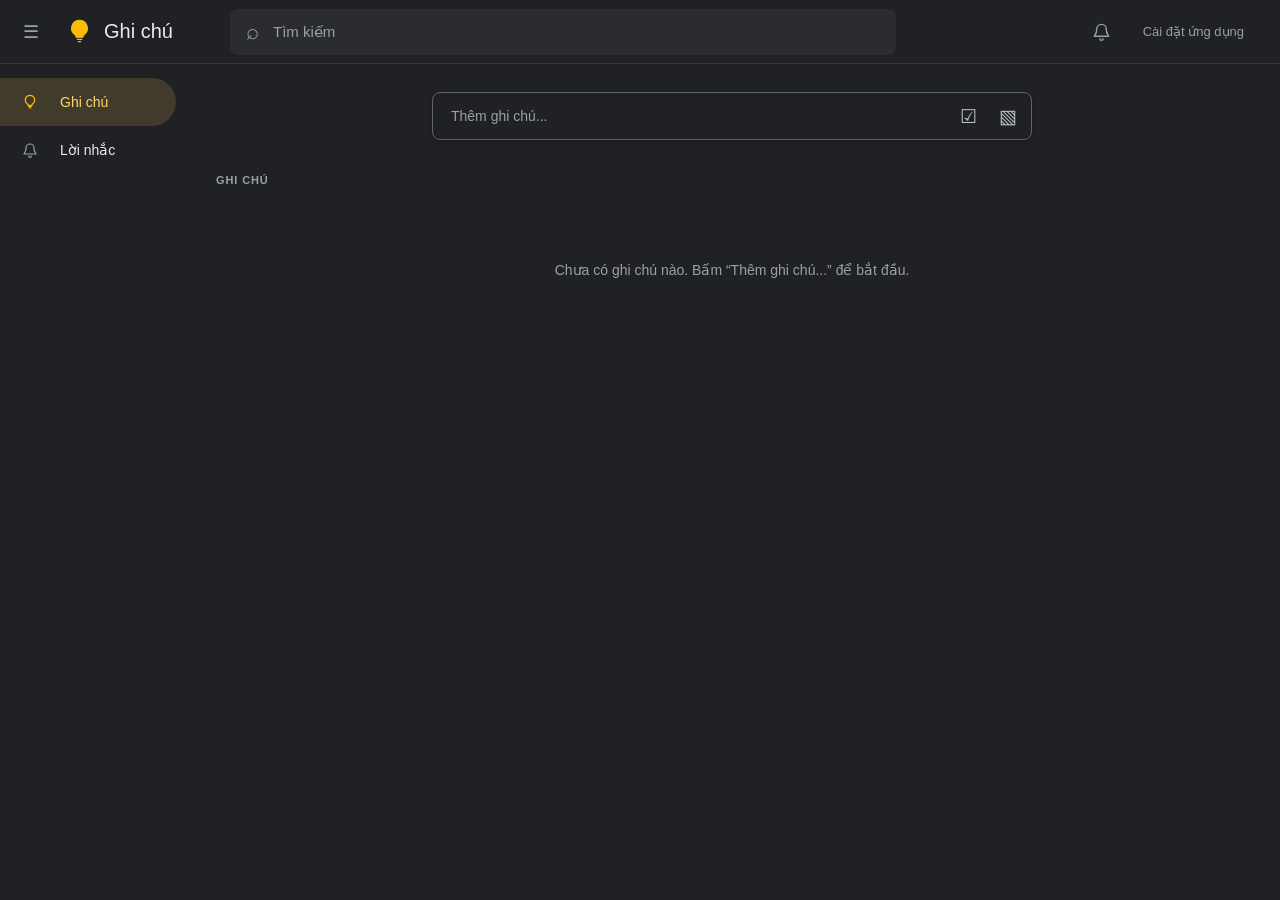
<file: Code/index.html>
<!doctype html>
<html lang="vi">
  <head>
    <meta charset="utf-8">
    <meta name="viewport" content="width=device-width, initial-scale=1">
    <meta name="theme-color" content="#202124">
    <meta name="description" content="Ứng dụng ghi chú hoạt động ngoại tuyến.">
    <meta name="apple-mobile-web-app-capable" content="yes">
    <meta name="apple-mobile-web-app-status-bar-style" content="black-translucent">
    <meta name="apple-mobile-web-app-title" content="Ghi chú">
    <title>Ghi chú</title>
    <link rel="icon" type="image/png" sizes="32x32" href="./assets/icons/favicon-32x32.png">
    <link rel="apple-touch-icon" href="./assets/icons/apple-touch-icon.png">
    <link rel="manifest" href="./manifest.json">
    <link rel="stylesheet" href="./css/style.css">
  </head>
  <body>
    <header class="topbar">
      <button class="icon-button menu-toggle" id="menu-toggle" type="button" aria-label="Mở hoặc đóng thanh điều hướng">
        <span aria-hidden="true">☰</span>
      </button>
      <a class="brand" href="./" aria-label="Ghi chú - trang chủ">
        <svg class="brand-mark" viewBox="0 0 24 24" aria-hidden="true">
          <path d="M12 2a7 7 0 0 0-4.2 12.6c.8.6 1.2 1.4 1.2 2.4h6c0-1 .4-1.8 1.2-2.4A7 7 0 0 0 12 2Zm-2 17h4m-3 2h2"></path>
        </svg>
        <span>Ghi chú</span>
      </a>
      <label class="search-box" for="note-search">
        <span aria-hidden="true">⌕</span>
        <input id="note-search" type="search" placeholder="Tìm kiếm" autocomplete="off">
      </label>
      <div class="topbar-actions">
        <button class="icon-button" id="enable-notifications" type="button" aria-label="Bật thông báo" title="Bật thông báo">
          <svg class="ui-icon" viewBox="0 0 24 24" aria-hidden="true">
            <path d="M18 9a6 6 0 0 0-12 0c0 7-3 7-3 9h18c0-2-3-2-3-9Zm-8 12a2 2 0 0 0 4 0"></path>
          </svg>
        </button>
        <button class="icon-button install-button" id="install-app" type="button" hidden>Cài đặt ứng dụng</button>
      </div>
    </header>

    <div class="app-layout">
      <aside class="sidebar" id="sidebar" aria-label="Điều hướng chính">
        <nav>
          <button class="nav-item active" type="button" data-view="notes">
            <svg class="nav-icon" viewBox="0 0 24 24" aria-hidden="true">
              <path d="M12 2a7 7 0 0 0-4.2 12.6c.8.6 1.2 1.4 1.2 2.4h6c0-1 .4-1.8 1.2-2.4A7 7 0 0 0 12 2Zm-2 17h4m-3 2h2"></path>
            </svg>
            <span>Ghi chú</span>
          </button>
          <button class="nav-item" type="button" data-view="reminders">
            <svg class="nav-icon" viewBox="0 0 24 24" aria-hidden="true">
              <path d="M18 9a6 6 0 0 0-12 0c0 7-3 7-3 9h18c0-2-3-2-3-9Zm-8 12a2 2 0 0 0 4 0"></path>
            </svg>
            <span>Lời nhắc</span>
          </button>
        </nav>
      </aside>

      <main class="main-content">
        <p id="app-status" class="sr-only" role="status" aria-live="polite"></p>

        <button class="quick-add" id="quick-add" type="button">
          <span>Thêm ghi chú...</span>
          <span class="quick-add-actions" aria-hidden="true">
            <span>☑</span>
            <span>▧</span>
          </span>
        </button>

        <section class="notes-section" aria-labelledby="notes-heading">
          <h1 id="notes-heading" class="section-heading">GHI CHÚ</h1>
          <div id="notes-list" class="notes-grid" aria-live="polite"></div>
          <p id="empty-state" class="empty-state" hidden>Chưa có ghi chú nào. Bấm “Thêm ghi chú...” để bắt đầu.</p>
        </section>
      </main>
    </div>

    <div class="editor-backdrop" id="editor-backdrop" hidden>
      <section class="editor-dialog" role="dialog" aria-modal="true" aria-labelledby="editor-title-label">
        <form id="note-form">
          <div class="editor-fields">
            <label class="sr-only" id="editor-title-label" for="note-title">Tiêu đề ghi chú</label>
            <input class="editor-title" id="note-title" name="title" maxlength="200" placeholder="Tiêu đề" autocomplete="off">
            <label class="sr-only" for="note-content">Nội dung ghi chú</label>
            <textarea class="editor-content" id="note-content" name="content" placeholder="Ghi chú..." rows="7"></textarea>
            <div class="attachment-area">
              <video id="camera-preview" autoplay playsinline hidden aria-label="Xem trước camera"></video>
              <img id="photo-preview" alt="Ảnh đính kèm ghi chú" hidden>
            </div>
            <div class="reminder-field">
              <label for="note-reminder">Nhắc nhở</label>
              <input id="note-reminder" name="reminderAt" type="datetime-local">
            </div>
          </div>

          <div class="editor-toolbar">
            <div class="toolbar-actions">
              <button class="icon-button" id="start-camera" type="button" aria-label="Mở camera" title="Mở camera">▧</button>
              <button class="icon-button" id="capture-photo" type="button" aria-label="Chụp ảnh" title="Chụp ảnh" disabled>◉</button>
              <button class="icon-button" id="clear-photo" type="button" aria-label="Bỏ ảnh đính kèm" title="Bỏ ảnh đính kèm" hidden>×</button>
            </div>
            <button class="text-button" id="close-editor" type="button">Đóng</button>
            <button class="text-button save-button" type="submit">Lưu</button>
          </div>
        </form>
      </section>
    </div>

    <script type="module" src="./js/app.js"></script>
  </body>
</html>
</file>
<file: Code/css/style.css>
/* ===== Biến toàn cục & Thiết lập cơ bản ===== */
:root {
  color-scheme: dark;
  --page: #202124;
  --surface: #202124;
  --surface-hover: #2b2c2f;
  --border: #5f6368;
  --text: #e8eaed;
  --muted: #9aa0a6;
  --yellow: #fbbc04;
  --topbar-height: 64px;
  --sidebar-width: 184px;
  --sidebar-collapsed-width: 72px;
}

* { box-sizing: border-box; }

body {
  min-height: 100vh;
  margin: 0;
  background: var(--page);
  color: var(--text);
  font-family: Arial, Helvetica, sans-serif;
  font-size: 14px;
}

button, input, textarea { font: inherit; }
button { color: inherit; }

/* Trợ năng (Screen reader only) thay thế Bootstrap */
.sr-only {
  position: absolute;
  width: 1px;
  height: 1px;
  padding: 0;
  margin: -1px;
  overflow: hidden;
  clip: rect(0, 0, 0, 0);
  white-space: nowrap;
  border: 0;
}

/* ===== Thanh tiêu đề (Topbar) ===== */
.topbar {
  position: sticky;
  top: 0;
  z-index: 5;
  display: flex;
  height: var(--topbar-height);
  align-items: center;
  gap: 16px;
  padding: 0 22px 0 12px;
  border-bottom: 1px solid #35363a;
  background: rgba(32, 33, 36, 0.98);
}

.brand {
  display: flex;
  min-width: 130px;
  align-items: center;
  gap: 11px;
  color: var(--text);
  font-size: 20px;
  text-decoration: none;
}
.brand:hover { color: #fff; text-decoration: none; }

.brand-mark {
  width: 27px;
  height: 27px;
  color: var(--yellow);
  text-shadow: 0 0 12px rgba(251, 188, 4, 0.55);
}
.brand-mark path {
  fill: var(--yellow);
  stroke: var(--yellow);
  stroke-linecap: round;
  stroke-linejoin: round;
  stroke-width: 1;
}

.ui-icon { width: 19px; height: 19px; }
.ui-icon path, .nav-icon path {
  fill: none;
  stroke: currentColor;
  stroke-linecap: round;
  stroke-linejoin: round;
  stroke-width: 1.8;
}

.icon-button {
  display: inline-flex;
  min-width: 38px;
  min-height: 38px;
  align-items: center;
  justify-content: center;
  border: 0;
  border-radius: 50%;
  background: transparent;
  color: var(--muted);
  cursor: pointer;
  font-size: 18px;
}
.icon-button:hover, .icon-button:focus-visible {
  background: var(--surface-hover);
  color: var(--text);
  outline: none;
}

.search-box {
  display: flex;
  width: min(52vw, 720px);
  height: 46px;
  align-items: center;
  gap: 12px;
  margin: 0 auto 0 18px;
  padding: 0 16px;
  border-radius: 8px;
  background: #2b2c2f;
  color: var(--muted);
  font-size: 22px;
}
.search-box:focus-within {
  background: #303134;
  box-shadow: 0 1px 3px rgba(0, 0, 0, 0.4);
}
.search-box input {
  width: 100%;
  border: 0;
  outline: 0;
  background: transparent;
  color: var(--text);
  font-size: 15px;
}
.search-box input::placeholder { color: var(--muted); }

.topbar-actions { display: flex; align-items: center; gap: 8px; }
.install-button {
  width: auto;
  padding: 0 14px;
  border-radius: 6px;
  font-size: 13px;
}

/* ===== Bố cục chính (App Layout & Sidebar) ===== */
.app-layout {
  display: flex;
  min-height: calc(100vh - var(--topbar-height));
}

.sidebar {
  position: sticky;
  top: var(--topbar-height);
  width: var(--sidebar-width);
  height: calc(100vh - var(--topbar-height));
  flex: 0 0 var(--sidebar-width);
  padding: 14px 8px 0 0;
  transition: width 180ms ease, flex-basis 180ms ease;
}

.nav-item {
  display: flex;
  width: 100%;
  height: 48px;
  align-items: center;
  gap: 22px;
  padding: 0 22px;
  border: 0;
  border-radius: 0 24px 24px 0;
  background: transparent;
  color: var(--text);
  cursor: pointer;
  text-align: left;
}
.nav-item:hover { background: var(--surface-hover); }
.nav-item.active { background: #413b2b; color: #fdd663; }

.nav-icon {
  display: block;
  width: 16px;
  height: 18px;
  color: var(--muted);
  flex: 0 0 16px;
}
.nav-item.active .nav-icon { color: var(--yellow); }

.sidebar-collapsed .sidebar {
  width: var(--sidebar-collapsed-width);
  flex-basis: var(--sidebar-collapsed-width);
}
.sidebar-collapsed .nav-item { justify-content: center; gap: 0; padding: 0; }
.sidebar-collapsed .nav-item span:last-child { display: none; }

/* ===== Vùng nội dung chính (Main Content) ===== */
.main-content {
  width: 100%;
  min-width: 0;
  padding: 28px 32px 56px;
}

.quick-add {
  display: flex;
  width: min(100%, 600px);
  min-height: 48px;
  align-items: center;
  justify-content: space-between;
  margin: 0 auto 34px;
  padding: 0 14px 0 18px;
  border: 1px solid var(--border);
  border-radius: 8px;
  background: var(--surface);
  box-shadow: 0 2px 4px rgba(0, 0, 0, 0.24);
  color: var(--muted);
  cursor: text;
  text-align: left;
}
.quick-add:hover, .quick-add:focus-visible {
  background: #28292c;
  box-shadow: 0 3px 7px rgba(0, 0, 0, 0.38);
  outline: none;
}
.quick-add-actions { display: flex; gap: 22px; color: #bdc1c6; font-size: 19px; }

.notes-section { max-width: 1250px; margin: 0 auto; }
.section-heading {
  margin: 0 0 12px;
  color: var(--muted);
  font-size: 11px;
  font-weight: 600;
  letter-spacing: 0.08em;
}

/* ===== Lưới danh sách ghi chú (Notes Grid) ===== */
.notes-grid {
  display: grid;
  grid-template-columns: repeat(auto-fill, minmax(220px, 1fr));
  align-items: start;
  gap: 16px;
}

.note-card {
  position: relative;
  min-height: 120px;
  overflow: hidden;
  border: 1px solid var(--border);
  border-radius: 9px;
  background: var(--surface);
  transition: box-shadow 120ms ease, border-color 120ms ease;
}
.note-card:hover {
  border-color: #777a80;
  box-shadow: 0 2px 8px rgba(0, 0, 0, 0.38);
}

.note-open {
  display: block;
  width: 100%;
  padding: 16px 16px 42px;
  border: 0;
  background: transparent;
  color: var(--text);
  cursor: pointer;
  text-align: left;
}
.note-open:focus-visible {
  outline: 2px solid #8ab4f8;
  outline-offset: -3px;
}

.note-title {
  display: block;
  margin-bottom: 10px;
  font-size: 15px;
  font-weight: 600;
  line-height: 1.4;
  overflow-wrap: anywhere;
}

.note-content {
  display: -webkit-box;
  overflow: hidden;
  color: #bdc1c6;
  line-height: 1.5;
  overflow-wrap: anywhere;
  white-space: pre-wrap;
  -webkit-box-orient: vertical;
  -webkit-line-clamp: 8;
}

.note-image {
  display: block;
  width: calc(100% + 32px);
  max-height: 220px;
  margin: 14px -16px -42px;
  object-fit: cover;
}

.note-reminder {
  display: inline-block;
  margin-top: 13px;
  padding: 4px 8px;
  border-radius: 12px;
  background: #303134;
  color: #bdc1c6;
  font-size: 11px;
}

.note-delete {
  position: absolute;
  right: 7px;
  bottom: 5px;
  z-index: 1;
  width: 34px;
  height: 34px;
  border: 0;
  border-radius: 50%;
  background: transparent;
  color: var(--muted);
  cursor: pointer;
  font-size: 19px;
  opacity: 0;
}
.note-card:hover .note-delete, .note-delete:focus-visible { opacity: 1; }
.note-delete:hover { background: var(--surface-hover); color: var(--text); }

.empty-state { margin: 64px auto; color: var(--muted); text-align: center; }

/* ===== Hộp thoại soạn thảo ghi chú (Editor Modal) ===== */
.editor-backdrop {
  position: fixed;
  inset: 0;
  z-index: 20;
  display: flex;
  align-items: center;
  justify-content: center;
  padding: 24px;
  background: rgba(0, 0, 0, 0.62);
}
.editor-backdrop[hidden] { display: none; }
.editor-open { overflow: hidden; }

.editor-dialog {
  width: min(100%, 560px);
  max-height: min(90vh, 720px);
  overflow-y: auto;
  border: 1px solid var(--border);
  border-radius: 9px;
  background: #202124;
  box-shadow: 0 8px 24px rgba(0, 0, 0, 0.55);
}

.editor-fields { padding: 14px 16px 4px; }

.editor-title, .editor-content {
  display: block;
  width: 100%;
  border: 0;
  outline: 0;
  background: transparent;
  color: var(--text);
}
.editor-title { height: 42px; padding: 0; font-size: 18px; font-weight: 500; }
.editor-title::placeholder, .editor-content::placeholder { color: #bdc1c6; opacity: 1; }
.editor-content { min-height: 165px; padding: 9px 0 12px; resize: vertical; line-height: 1.55; }

.attachment-area:empty { display: none; }
#camera-preview, #photo-preview {
  display: block;
  width: 100%;
  max-height: 250px;
  margin: 8px 0 12px;
  border-radius: 5px;
  object-fit: contain;
}
#camera-preview[hidden], #photo-preview[hidden] { display: none; }

.reminder-field {
  display: flex;
  align-items: center;
  justify-content: space-between;
  gap: 12px;
  padding: 10px 0;
  border-top: 1px solid #3c4043;
  color: var(--muted);
  font-size: 12px;
}
.reminder-field input {
  max-width: 210px;
  padding: 5px 7px;
  border: 1px solid var(--border);
  border-radius: 5px;
  background: #292a2d;
  color: var(--text);
  color-scheme: dark;
}

.editor-toolbar {
  display: flex;
  min-height: 54px;
  align-items: center;
  justify-content: space-between;
  padding: 5px 10px 8px;
  border-top: 1px solid #3c4043;
}
.toolbar-actions { display: flex; gap: 2px; }
.editor-toolbar .icon-button { min-width: 36px; min-height: 36px; font-size: 16px; }

.text-button {
  min-height: 36px;
  padding: 0 12px;
  border: 0;
  border-radius: 5px;
  background: transparent;
  color: #bdc1c6;
  cursor: pointer;
}
.text-button:hover { background: #303134; color: var(--text); }
.save-button { color: #8ab4f8; font-weight: 600; }

/* ===== Responsive Mobile & Tablet ===== */
@media (max-width: 767.98px) {
  :root { --sidebar-width: 64px; }
  .topbar { gap: 8px; padding-right: 10px; }
  .brand { min-width: 40px; }
  .brand > span:last-child { display: none; }
  .search-box { width: auto; flex: 1; margin-left: 0; }
  .nav-item { justify-content: center; gap: 0; padding: 0; }
  .nav-item span:last-child { display: none; }
  .main-content { padding: 22px 16px 40px; }
  .notes-grid { grid-template-columns: repeat(auto-fill, minmax(180px, 1fr)); gap: 10px; }
}

@media (max-width: 480px) {
  :root {
    --topbar-height: 105px;
    --sidebar-width: 52px;
  }

  .topbar {
    display: grid;
    grid-template-areas:
      "menu brand actions"
      "search search search";
    grid-template-columns: 38px minmax(0, 1fr) auto;
    grid-template-rows: 38px 42px;
    height: var(--topbar-height);
    gap: 8px;
    padding: 8px 12px;
  }
  .menu-toggle { grid-area: menu; }
  .brand { grid-area: brand; }
  .search-box {
    grid-area: search;
    width: 100%;
    min-width: 0;
    height: 42px;
    margin: 0;
  }
  .search-box input { min-width: 0; }
  .topbar-actions { grid-area: actions; }
  .main-content { padding-right: 12px; padding-left: 12px; }
  .notes-grid { grid-template-columns: 1fr; }
  .editor-backdrop { align-items: flex-end; padding: 0; }
  .editor-dialog { width: 100%; max-height: 90vh; border-radius: 12px 12px 0 0; }
}
</file>
